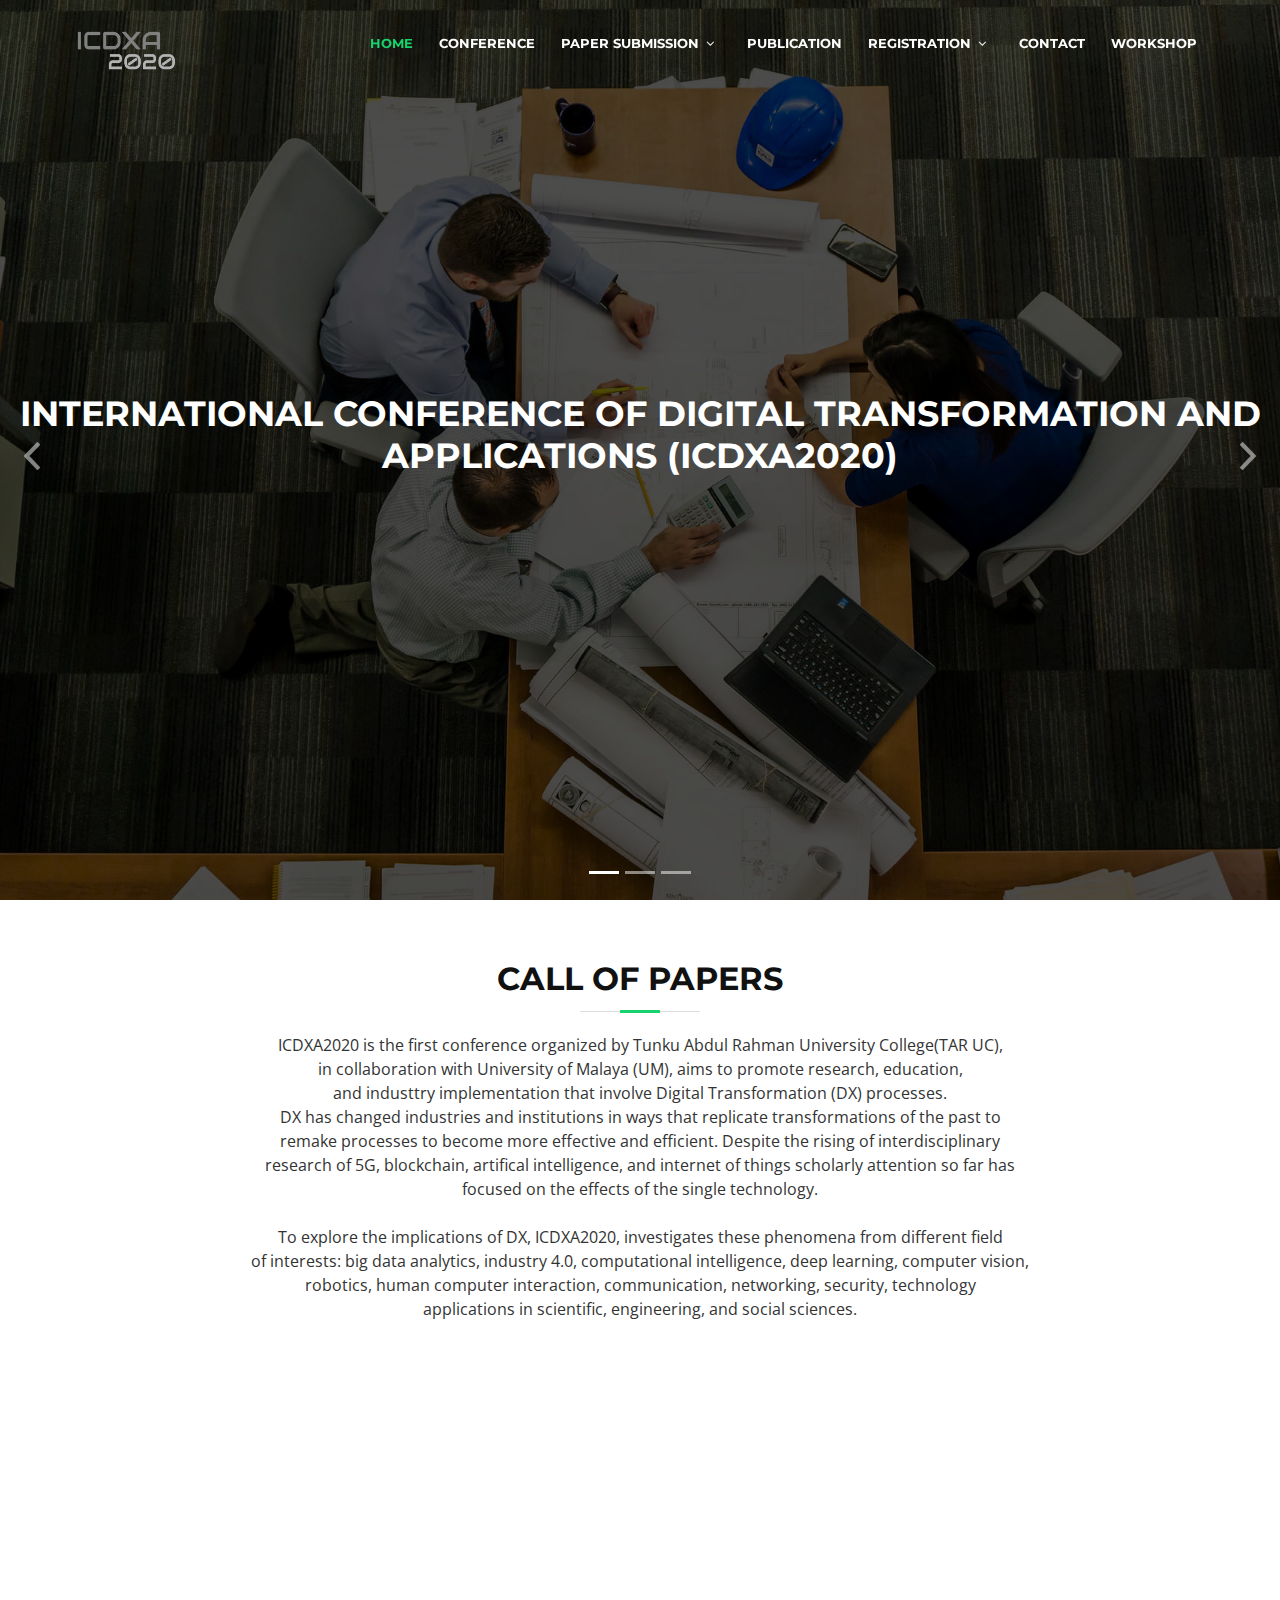
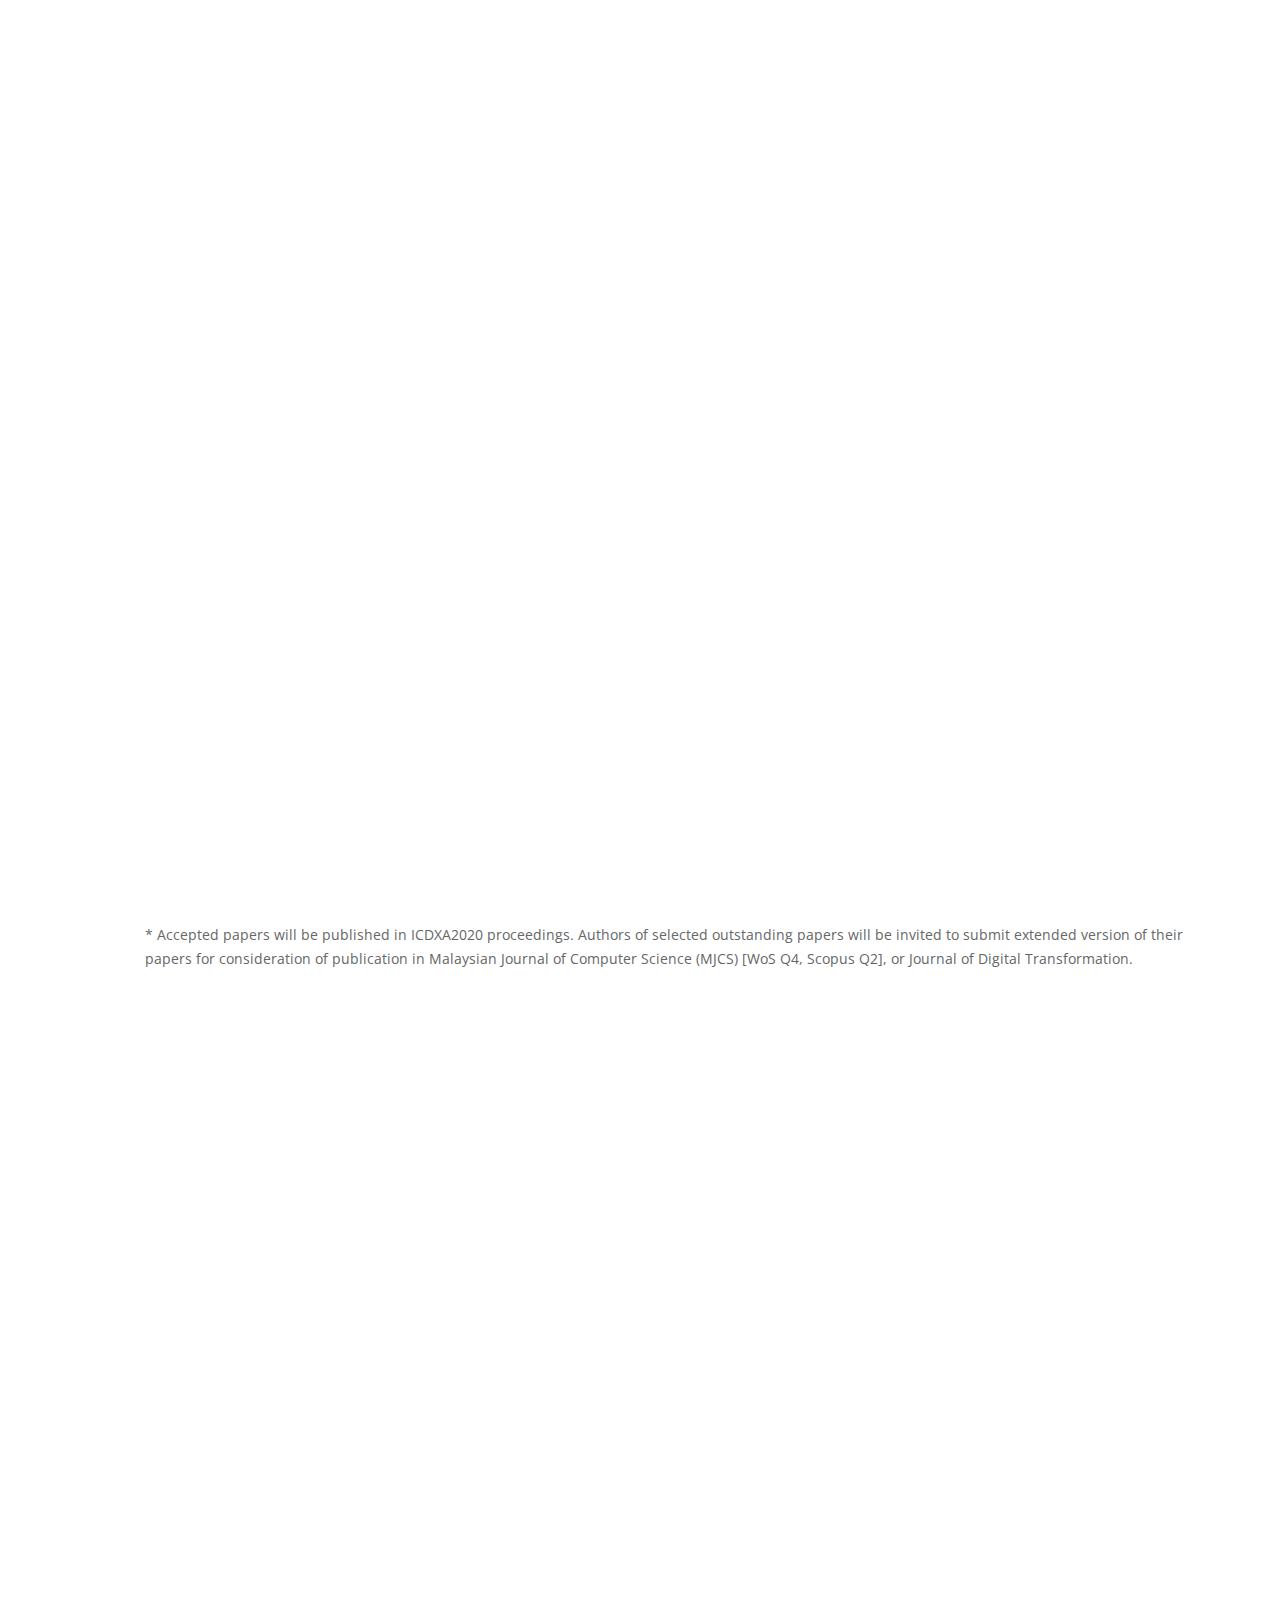
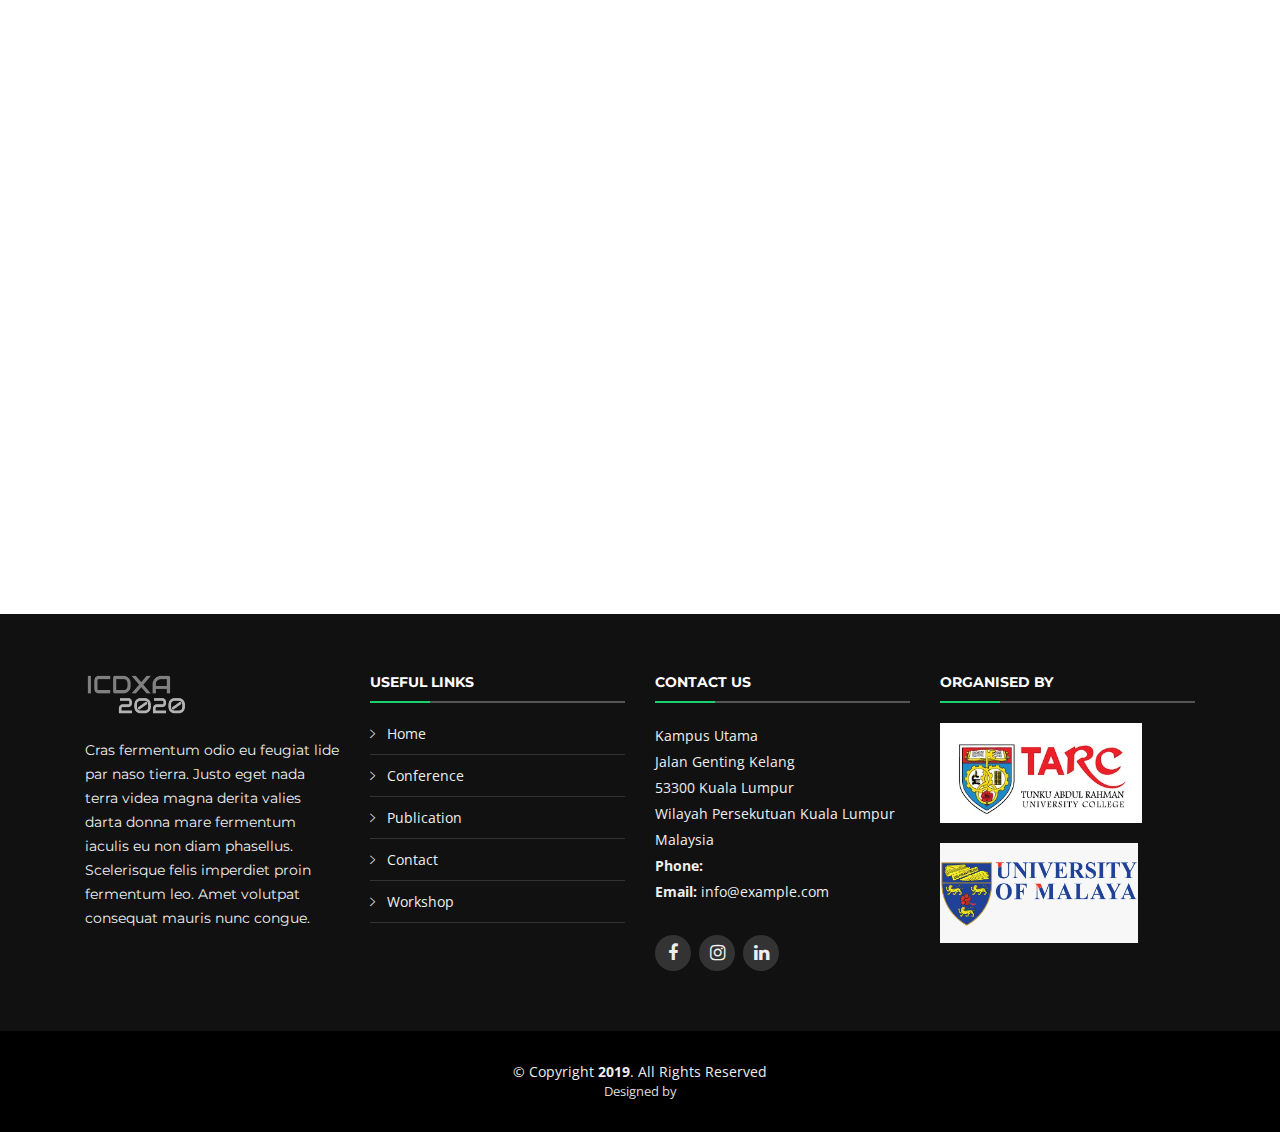
<file: BizPage/index.html>
<!DOCTYPE html>
<html lang="en">
<head>
  <meta charset="utf-8">
  <title>BizPage Bootstrap Template</title>
  <meta content="width=device-width, initial-scale=1.0" name="viewport">
  <meta content="" name="keywords">
  <meta content="" name="description">

  <!-- Favicons -->
  <link href="img/favicon.png" rel="icon">
  <link href="img/apple-touch-icon.png" rel="apple-touch-icon">

  <!-- Google Fonts -->
  <link href="https://fonts.googleapis.com/css?family=Open+Sans:300,300i,400,400i,700,700i|Montserrat:300,400,500,700" rel="stylesheet">

  <!-- Bootstrap CSS File -->
  <link href="lib/bootstrap/css/bootstrap.min.css" rel="stylesheet">

  <!-- Libraries CSS Files -->
  <link href="lib/font-awesome/css/font-awesome.min.css" rel="stylesheet">
  <link href="lib/animate/animate.min.css" rel="stylesheet">
  <link href="lib/ionicons/css/ionicons.min.css" rel="stylesheet">
  <link href="lib/owlcarousel/assets/owl.carousel.min.css" rel="stylesheet">
  <link href="lib/lightbox/css/lightbox.min.css" rel="stylesheet">

  <!-- Main Stylesheet File -->
  <link href="css/style.css" rel="stylesheet">


</head>

<body>

  <!--==========================
    Header
  ============================-->
  <header id="header">
    <div class="container-fluid">

      <div id="logo" class="pull-left">
        
	    <a href="index.html"><img src="img/logo1.png" alt="logo" height="40" width=""></a>
        <!-- Uncomment below if you prefer to use an image logo -->
        <!-- <a href="#intro"><img src="img/logo.png" alt="" title="" /></a>-->
      </div>

      <nav id="nav-menu-container">
        <ul class="nav-menu">
          <li class="menu-active"><a href="index.html">Home</a></li>
		  <li><a href="#">Conference</a></li>
		  <li class="menu-has-children"><a href="">Paper Submission</a>
			<ul>
				<li><a href="">Call For Papers</a></li>
				<li><a href="">Full Paper Guidelines</a></li>
				<li><a href="">Presentation</a></li>
				
			  </ul></li>
          
          <li><a href="#">Publication</a></li>
          <li class="menu-has-children"><a href="">Registration</a>
			<ul>
				<li><a href="">Online Registration</a></li>
				<li><a href="">Registration Fees</a></li>
				<li><a href="">Payment Details</a></li>
				
			  </ul>
			
		  </li>
          <li><a href="">Contact</a></li>
         
          
          <li><a href="">Workshop</a></li>
        </ul>
      </nav><!-- #nav-menu-container -->
    </div>
  </header><!-- #header -->

  <!--==========================
    Intro Section
  ============================-->
  <section id="intro">
    <div class="intro-container">
      <div id="introCarousel" class="carousel  slide carousel-fade" data-ride="carousel">

        <ol class="carousel-indicators"></ol>

        <div class="carousel-inner" role="listbox">

          <div class="carousel-item active">
            <div class="carousel-background"><img src="img/intro-carousel/1.jpg" alt=""></div>
            <div class="carousel-container">
              <div class="carousel-content">
                <h2>INTERNATIONAL CONFERENCE OF DIGITAL  TRANSFORMATION AND APPLICATIONS (ICDXA2020)</h2>
                <!--<p>Kuala Lumpur, Malaysia</p><h4>14-16 January 2020</h4>-->
                
              </div>
            </div>
          </div>

          <div class="carousel-item">
            <div class="carousel-background"><img src="img/intro-carousel/2.jpg" alt=""></div>
            <div class="carousel-container">
              <div class="carousel-content">
                <h2>In Kuala Lumpur, Malaysia</h2>
                <p>INTERNATIONAL CONFERENCE OF DIGITAL  TRANSFORMATION AND APPLICATIONS (ICDXA2020)</p>
                
              </div>
            </div>
          </div>

          <div class="carousel-item">
            <div class="carousel-background"><img src="img/intro-carousel/3.jpg" alt=""></div>
            <div class="carousel-container">
              <div class="carousel-content">
                <h2>On 14-16 January 2020</h2>
                <p>INTERNATIONAL CONFERENCE OF DIGITAL  TRANSFORMATION AND APPLICATIONS (ICDXA2020)</p>
                
              </div>
            </div>
          </div>

        </div>

        <a class="carousel-control-prev" href="#introCarousel" role="button" data-slide="prev">
          <span class="carousel-control-prev-icon ion-chevron-left" aria-hidden="true"></span>
          <span class="sr-only">Previous</span>
        </a>

        <a class="carousel-control-next" href="#introCarousel" role="button" data-slide="next">
          <span class="carousel-control-next-icon ion-chevron-right" aria-hidden="true"></span>
          <span class="sr-only">Next</span>
        </a>

      </div>
    </div>
  </section><!-- #intro -->

  <main id="main">

    <!--==========================
      Featured Services Section
    ============================-->    <!-- #featured-services -->

    <!--==========================
      About Us Section
    ============================-->
    <section id="about">
      <div class="container">

        <header class="section-header">
          <h3>Call of papers</h3>
          <p>ICDXA2020 is the first conference organized by Tunku Abdul Rahman University College(TAR UC),<br> in collaboration with University of Malaya (UM), aims to promote research, education,<br> and industtry implementation that involve Digital Transformation (DX) processes. <br>DX has changed industries and institutions in ways that replicate transformations of the past to<br> remake processes to become more effective and efficient. Despite the rising of interdisciplinary<br> research of 5G, blockchain, artifical intelligence, and internet of things scholarly attention so far has<br> focused on the effects of the single technology.<br> <br> To explore the implications of DX, ICDXA2020, investigates these phenomena from different field<br>  of interests: big data analytics, industry 4.0, computational intelligence, deep learning, computer vision,<br> robotics, human computer interaction, communication, networking, security, technology <br>applications in scientific, engineering, and social sciences.</p>
        </header>

        <div class="row about-cols">

          <div class="col-md-4 wow fadeInUp">
            <div class="about-col">
              <div class="img">
                <img src="img/about-mission.jpg" alt="" class="img-fluid">
                <div class="icon"><i class="ion-ios-speedometer-outline"></i></div>
              </div>
              <h2 class="title"><a href="#">Our Mission</a></h2>
              <p>
                Lorem ipsum dolor sit amet, consectetur elit, sed do eiusmod tempor ut labore et dolore magna aliqua. Ut enim ad minim veniam, quis nostrud exercitation ullamco laboris nisi ut aliquip ex ea commodo consequat.
              </p>
            </div>
          </div>

          <div class="col-md-4 wow fadeInUp" data-wow-delay="0.1s">
            <div class="about-col">
              <div class="img">
                <img src="img/about-plan.jpg" alt="" class="img-fluid">
                <div class="icon"><i class="ion-ios-list-outline"></i></div>
              </div>
              <h2 class="title"><a href="#">Our Plan</a></h2>
              <p>
                Sed ut perspiciatis unde omnis iste natus error sit voluptatem  doloremque laudantium, totam rem aperiam, eaque ipsa quae ab illo inventore veritatis et quasi architecto beatae vitae dicta sunt explicabo.
              </p>
            </div>
          </div>

          <div class="col-md-4 wow fadeInUp" data-wow-delay="0.2s">
            <div class="about-col">
              <div class="img">
                <img src="img/about-vision.jpg" alt="" class="img-fluid">
                <div class="icon"><i class="ion-ios-eye-outline"></i></div>
              </div>
              <h2 class="title"><a href="#">Our Vision</a></h2>
              <p>
                Nemo enim ipsam voluptatem quia voluptas sit aut odit aut fugit, sed quia magni dolores eos qui ratione voluptatem sequi nesciunt Neque porro quisquam est, qui dolorem ipsum quia dolor sit amet.
              </p>
            </div>
          </div>

        </div>

      </div>
    </section><!-- #about -->

    <!--==========================
      Services Section
    ============================-->
    <section id="services">
      <div class="container">

        <header class="section-header wow fadeInUp">
          <h3>Tracks</h3>
          <p>The technical programmes include the following tracks, but are not limited to :</p>
        </header>

        <div class="row">

          <div class="col-lg-4 col-md-6 box wow bounceInUp" data-wow-duration="1.4s">
            <div class="icon"><i class="ion-ios-analytics-outline"></i></div>
            <h4 class="title"><a href="">Data Science and Analytics </a></h4>
            <p class="description">Big data, text and sentiment analytics, data mining, predictive analytics, data engineering, business, intelligence, bio-informatic analytics, mathematics/statistics for data science, etc.</p>
          </div>
          <div class="col-lg-4 col-md-6 box wow bounceInUp" data-wow-duration="1.4s">
            <div class="icon"><i class="ion-ios-bookmarks-outline"></i></div>
            <h4 class="title"><a href="">Computational Intelligence</a></h4>
            <p class="description">Artificial intelligence, pattern recognition, deep learning, machine learning, digital image processing, evolutionary algorithms, robotics, hybrid human-AI, fuzzy logic systems, swarm intelligence, genetic algorithms, etc.</p>
          </div>
          <div class="col-lg-4 col-md-6 box wow bounceInUp" data-wow-duration="1.4s">
            <div class="icon"><i class="ion-ios-paper-outline"></i></div>
            <h4 class="title"><a href="">Infrastructure and Security</a></h4>
            <p class="description">Cluster, cloud, grid, and fog computing, scalable architecture, 5G infrastructure, networking, cyber security, secure architecture, biometric technology, digital forensics, cryptography, crime detection and prevention, etc.</p>
          </div>
          <div class="col-lg-4 col-md-6 box wow bounceInUp" data-wow-delay="0.1s" data-wow-duration="1.4s">
            <div class="icon"><i class="ion-ios-speedometer-outline"></i></div>
            <h4 class="title"><a href="">Internet of Things</a></h4>
            <p class="description">Advanced technologies for IoT localization, autonomous systems, embedded systems, low-power chip/system design, dependable communication protocol, crowd sourcing, control and navigation systems, etc.</p>
          </div>
          <div class="col-lg-4 col-md-6 box wow bounceInUp" data-wow-delay="0.1s" data-wow-duration="1.4s">
            <div class="icon"><i class="ion-ios-barcode-outline"></i></div>
            <h4 class="title"><a href="">Digital Innovations and Applications</a></h4>
            <p class="description">Science, engineering, enterprise innovation and application, quantum computing, blockchain, smart cities, mobile computing and application, electronic learning, augmented reality, virtual reality, etc.</p>
          </div>
          <div class="col-lg-4 col-md-6 box wow bounceInUp" data-wow-delay="0.1s" data-wow-duration="1.4s">
            <div class="icon"><i class="ion-ios-people-outline"></i></div>
            <h4 class="title"><a href="">Paper Submission</a></h4>
            <p class="description">Prospective authors are invited to submit full papers with 4 to 6 pages in length.</p>

          </div>

        </div>
        <p class="description">* Accepted papers will be published in ICDXA2020 proceedings. Authors of selected outstanding papers will be invited to submit extended version of their papers for consideration of publication in Malaysian Journal of Computer Science (MJCS) [WoS Q4, Scopus Q2], or Journal of Digital Transformation.</p>
      </div>
    </section><!-- #services -->

    <!--==========================
      Call To Action Section
    ============================-->
    <section id="call-to-action" class="wow fadeInUp">
      <div class="container text-center" >
        <h3>Importance Dates</h3>
        <p> Submission of Full Paper: &nbsp; &nbsp; &nbsp; &nbsp; &nbsp; &nbsp; &nbsp; &nbsp; &nbsp; &nbsp; &nbsp; &nbsp; &nbsp; &nbsp; &nbsp; &nbsp; &nbsp; &nbsp; &nbsp; <strong>31 July 2019</strong></p>
        <p> Notification of Paper Acceptance :&nbsp;&nbsp;&nbsp;&nbsp;&nbsp;&nbsp;&nbsp;&nbsp;&nbsp;&nbsp;&nbsp;&nbsp;&nbsp;&nbsp;&nbsp;&nbsp;<strong>15 October 2019</strong></p>
		  <p> Submission of Camera-Ready Papers :&nbsp;&nbsp;&nbsp;&nbsp<strong>15 November 2019</strong></p>
		  <p> Registration Deadline(early-bird) :&nbsp;&nbsp;&nbsp;&nbsp;&nbsp;&nbsp;&nbsp;&nbsp;&nbsp;&nbsp;&nbsp;&nbsp;<strong>15 November 2019</strong></p>
		  <p>Conference Date :&nbsp;&nbsp;&nbsp;&nbsp;&nbsp;&nbsp;&nbsp;&nbsp;&nbsp;&nbsp;&nbsp;&nbsp;&nbsp;&nbsp;&nbsp;&nbsp;&nbsp;&nbsp;&nbsp;&nbsp;&nbsp;&nbsp;&nbsp;&nbsp;&nbsp;&nbsp;&nbsp;&nbsp;&nbsp;&nbsp;&nbsp;&nbsp;&nbsp;&nbsp;&nbsp;&nbsp;&nbsp;&nbsp;&nbsp;&nbsp;<strong>14-16 January 2020</strong></p>
        
      </div>
    </section><!-- #call-to-action -->

    <section id="services">
      <div class="container" style="text-align: center">
		
        <header class="section-header wow fadeInUp">
          <h3>Organizing Committees</h3>
          
        </header>
		<br>
        <div class="row">

          <div class="col-lg-4 col-md-6 box wow bounceInUp" data-wow-duration="1.4s">
            <div class="icon"><i class="ion-ios-people-outline"></i></div>
            <h4 class="title"><a href="">General Co-Chairs:  </a></h4>
            <p class="description">Professor Dr Lim Tong Ming<br>Professor Dr Lee Sai Peck<br>Assoc Prof Dr Lee Wah Pheng</p>
          </div>
          <div class="col-lg-4 col-md-6 box wow bounceInUp" data-wow-duration="1.4s">
            <div class="icon"><i class="ion-ios-people-outline"></i></div>
            <h4 class="title"><a href="">Secretary Chair: </a></h4>
            <p class="description">Dr Tan Yan Bin</p>
          </div>
          <div class="col-lg-4 col-md-6 box wow bounceInUp" data-wow-duration="1.4s">
            <div class="icon"><i class="ion-ios-people-outline"></i></div>
            <h4 class="title"><a href="">Finance Chair:</a></h4>
            <p class="description">Dr Chin Wan Yoke</p>
          </div>
          <div class="col-lg-4 col-md-6 box wow bounceInUp" data-wow-delay="0.1s" data-wow-duration="1.4s">
            <div class="icon"><i class="ion-ios-people-outline"></i></div>
            <h4 class="title"><a href="">Techincal Programme Committees</a></h4>
            <p class="description">Dr Su Moon Ting (Co-Chair)<br>Dr Tew Yiqi (Co-Chair)<br>Dr Yu Yong Poh<br>Dr Chaw Jun Kit<br>Dr Wong Thein Lai<br>Dr Poh Tze Ven<br>Dr Lim Yee Mei<br>Dr Ng Choon Jin<br>Dr Lim Khai Yin<br>Dr Nor Shahidayah<br>Dr Aw Kien Sin<br>Dr Glaret Shirley<br>Assoc Prof Dr Yip Mum Wai<br>Dr Lee Yoon Ket</p>
          </div>
          <div class="col-lg-4 col-md-6 box wow bounceInUp" data-wow-delay="0.1s" data-wow-duration="1.4s">
            <div class="icon"><i class="ion-ios-people-outline"></i></div>
            <h4 class="title"><a href="">Workshop Chair : </a></h4>
            <p class="description">Dr Goh Ching Pang

</p>
          </div>
          <div class="col-lg-4 col-md-6 box wow bounceInUp" data-wow-delay="0.1s" data-wow-duration="1.4s">
            <div class="icon"><i class="ion-ios-people-outline"></i></div>
            <h4 class="title"><a href="">Publicity Co-Chairs : </a></h4>
            <p class="description">Dr Kee Boon Hui<br>Dr Tey Siew Kian</p>

          </div>

        </div>
        
      </div>
    </section>
    

    

    <!--==========================
      Clients Section
    ============================-->    <!-- #clients -->

    <!--==========================
      Clients Section
    ============================-->    <!-- #testimonials -->

    

    

  </main>

  <!--==========================
    Footer
  ============================-->
  <footer id="footer">
    <div class="footer-top">
      <div class="container">
        <div class="row">

          <div class="col-lg-3 col-md-6 footer-info">
            
			  <a href="index.html"><img src="img/logo1.png" alt="logo" height="40" width=""></a>
            <p><br>Cras fermentum odio eu feugiat lide par naso tierra. Justo eget nada terra videa magna derita valies darta donna mare fermentum iaculis eu non diam phasellus. Scelerisque felis imperdiet proin fermentum leo. Amet volutpat consequat mauris nunc congue.</p>
          </div>

          <div class="col-lg-3 col-md-6 footer-links">
            <h4>Useful Links</h4>
            <ul>
              <li><i class="ion-ios-arrow-right"></i> <a href="#">Home</a></li>
              <li><i class="ion-ios-arrow-right"></i> <a href="#">Conference</a></li>
              <li><i class="ion-ios-arrow-right"></i> <a href="#">Publication</a></li>
              <li><i class="ion-ios-arrow-right"></i> <a href="#">Contact</a></li>
              <li><i class="ion-ios-arrow-right"></i> <a href="#">Workshop</a></li>
            </ul>
          </div>

          <div class="col-lg-3 col-md-6 footer-contact">
            <h4>Contact Us</h4>
            <p>
              Kampus Utama<br>
			  Jalan Genting Kelang <br> 
			  53300 Kuala Lumpur<br>	
              Wilayah Persekutuan Kuala Lumpur<br>
              Malaysia<br>
              <strong>Phone:</strong> <br>
              <strong>Email:</strong> info@example.com<br>
            </p>

            <div class="social-links">
              
              <a href="https://www.facebook.com/TAR-UC-FOCS-Symposium-755952011271751/" class="facebook"><i class="fa fa-facebook"></i></a>
              <a href="https://www.instagram.com/symposium2020/" class="instagram"><i class="fa fa-instagram"></i></a>
              
              <a href="https://www.linkedin.com/authwall?trk=gf&trkInfo=AQHnHK62f-vWQQAAAWuDxPbgEWpXFGg6hL45VwNnecSimaKV2z1ORlmLXkzVHLMEN_IVHTm0gv0JIBo8By6idjoJxlOYwfog7wNuOxUWaokAOMy-nVvLn-_BcPAvJmMTLW1-kZs=&originalReferer=&sessionRedirect=https%3A%2F%2Fwww.linkedin.com%2Fin%2Fsymposium-taruc-783ba1187%2F" class="linkedin"><i class="fa fa-linkedin"></i></a>
            </div>

          </div>

          <div class="col-lg-3 col-md-6 footer-newsletter">
            <h4>Organised by</h4>
            <img src="img/TAR UC.jpg" alt="logo" height="100" width="" style="margin-bottom: 20px">
			  <img src="img/university of malaya.jpg" alt="logo" height="100" width="">
            
          </div>

        </div>
      </div>
    </div>

    <div class="container">
      <div class="copyright">
        &copy; Copyright <strong>2019</strong>. All Rights Reserved
      </div>
      <div class="credits">
        <!--
          All the links in the footer should remain intact.
          You can delete the links only if you purchased the pro version.
          Licensing information: https://bootstrapmade.com/license/
          Purchase the pro version with working PHP/AJAX contact form: https://bootstrapmade.com/buy/?theme=BizPage
        -->
        Designed by <a href="https://bootstrapmade.com/"></a>
      </div>
    </div>
  </footer><!-- #footer -->

  <a href="#" class="back-to-top"><i class="fa fa-chevron-up"></i></a>
  <!-- Uncomment below i you want to use a preloader -->
  <!-- <div id="preloader"></div> -->

  <!-- JavaScript Libraries -->
  <script src="lib/jquery/jquery.min.js"></script>
  <script src="lib/jquery/jquery-migrate.min.js"></script>
  <script src="lib/bootstrap/js/bootstrap.bundle.min.js"></script>
  <script src="lib/easing/easing.min.js"></script>
  <script src="lib/superfish/hoverIntent.js"></script>
  <script src="lib/superfish/superfish.min.js"></script>
  <script src="lib/wow/wow.min.js"></script>
  <script src="lib/waypoints/waypoints.min.js"></script>
  <script src="lib/counterup/counterup.min.js"></script>
  <script src="lib/owlcarousel/owl.carousel.min.js"></script>
  <script src="lib/isotope/isotope.pkgd.min.js"></script>
  <script src="lib/lightbox/js/lightbox.min.js"></script>
  <script src="lib/touchSwipe/jquery.touchSwipe.min.js"></script>
  <!-- Contact Form JavaScript File -->
  <script src="contactform/contactform.js"></script>

  <!-- Template Main Javascript File -->
  <script src="js/main.js"></script>

</body>
</html>
</file>
<file: BizPage/css/style.css>
/*
  Theme Name: BizPage
  Theme URL: https://bootstrapmade.com/bizpage-bootstrap-business-template/
  Author: BootstrapMade.com
  License: https://bootstrapmade.com/license/
*/

/*--------------------------------------------------------------
# General
--------------------------------------------------------------*/

body {
  background: #fff;
  color: #666666;
  font-family: "Open Sans", sans-serif;
}

a {
  color: #18d26e;
  transition: 0.5s;
}

a:hover,
a:active,
a:focus {
  color: #18d36e;
  outline: none;
  text-decoration: none;
}

p {
  padding: 0;
  margin: 0 0 30px 0;
}

h1,
h2,
h3,
h4,
h5,
h6 {
  font-family: "Montserrat", sans-serif;
  font-weight: 400;
  margin: 0 0 20px 0;
  padding: 0;
}

/* Back to top button */

.back-to-top {
  position: fixed;
  display: none;
  background: #18d26e;
  color: #fff;
  width: 44px;
  height: 44px;
  text-align: center;
  line-height: 1;
  font-size: 16px;
  border-radius: 50%;
  right: 15px;
  bottom: 15px;
  transition: background 0.5s;
  z-index: 11;
}

.back-to-top i {
  padding-top: 12px;
  color: #fff;
}

/* Prelaoder */

#preloader {
  position: fixed;
  top: 0;
  left: 0;
  right: 0;
  bottom: 0;
  z-index: 9999;
  overflow: hidden;
  background: #fff;
}

#preloader:before {
  content: "";
  position: fixed;
  top: calc(50% - 30px);
  left: calc(50% - 30px);
  border: 6px solid #f2f2f2;
  border-top: 6px solid #18d26e;
  border-radius: 50%;
  width: 60px;
  height: 60px;
  -webkit-animation: animate-preloader 1s linear infinite;
  animation: animate-preloader 1s linear infinite;
}

@-webkit-keyframes animate-preloader {
  0% {
    -webkit-transform: rotate(0deg);
    transform: rotate(0deg);
  }

  100% {
    -webkit-transform: rotate(360deg);
    transform: rotate(360deg);
  }
}

@keyframes animate-preloader {
  0% {
    -webkit-transform: rotate(0deg);
    transform: rotate(0deg);
  }

  100% {
    -webkit-transform: rotate(360deg);
    transform: rotate(360deg);
  }
}

/*--------------------------------------------------------------
# Header
--------------------------------------------------------------*/

#header {
  padding: 30px 0;
  height: 92px;
  position: fixed;
  left: 0;
  top: 0;
  right: 0;
  transition: all 0.5s;
  z-index: 997;
}

#header.header-scrolled {
  background: rgba(0, 0, 0, 0.9);
  padding: 20px 0;
  height: 72px;
  transition: all 0.5s;
}

#header #logo {
  float: left;
}

#header #logo h1 {
  font-size: 34px;
  margin: 0;
  padding: 0;
  line-height: 1;
  font-family: "Montserrat", sans-serif;
  font-weight: 700;
  letter-spacing: 3px;
}

#header #logo h1 a,
#header #logo h1 a:hover {
  color: #fff;
  padding-left: 10px;
  border-left: 4px solid #18d26e;
}

#header #logo img {
		
  padding: 0;
  margin: 0;
}

/*--------------------------------------------------------------
# Intro Section
--------------------------------------------------------------*/

#intro {
  display: table;
  width: 100%;
  height: 100vh;
  background: #000;
}

#intro .carousel-item {
  width: 100%;
  height: 100vh;
  background-size: cover;
  background-position: center;
  background-repeat: no-repeat;
}

#intro .carousel-item::before {
  content: '';
  background-color: rgba(0, 0, 0, 0.7);
  position: absolute;
  height: 100%;
  width: 100%;
  top: 0;
  right: 0;
  left: 0;
  bottom: 0;
}

#intro .carousel-container {
  display: -webkit-box;
  display: -webkit-flex;
  display: -ms-flexbox;
  display: flex;
  -webkit-box-pack: center;
  -webkit-justify-content: center;
  -ms-flex-pack: center;
  justify-content: center;
  -webkit-box-align: center;
  -webkit-align-items: center;
  -ms-flex-align: center;
  align-items: center;
  position: absolute;
  bottom: 0;
  top: 0;
  left: 0;
  right: 0;
}

#intro .carousel-background img {
  max-width: 100%;
}

#intro .carousel-content {
  text-align: center;
}

#intro h2 {
  color: #fff;
  margin-bottom: 30px;
  font-size: 35px;
  font-weight: 700;
}

#intro h3 {
  color: #fff;
  margin-bottom: 30px;
  font-size: 48px;
  font-weight: 700;
}

#intro p {
	font-size: 20px;
  width: 80%;
  margin: 0 auto 30px auto;
  color: #fff;
}

#intro h4{
	font-size: 30px;
  width: 80%;
  margin: 0 auto 30px auto;
  color: #fff;
}

#intro .carousel-fade {
  overflow: hidden;
}

#intro .carousel-fade .carousel-inner .carousel-item {
  transition-property: opacity;
}

#intro .carousel-fade .carousel-inner .carousel-item,
#intro .carousel-fade .carousel-inner .active.carousel-item-left,
#intro .carousel-fade .carousel-inner .active.carousel-item-right {
  opacity: 0;
}

#intro .carousel-fade .carousel-inner .active,
#intro .carousel-fade .carousel-inner .carousel-item-next.carousel-item-left,
#intro .carousel-fade .carousel-inner .carousel-item-prev.carousel-item-right {
  opacity: 1;
  transition: 0.5s;
}

#intro .carousel-fade .carousel-inner .carousel-item-next,
#intro .carousel-fade .carousel-inner .carousel-item-prev,
#intro .carousel-fade .carousel-inner .active.carousel-item-left,
#intro .carousel-fade .carousel-inner .active.carousel-item-right {
  left: 0;
  -webkit-transform: translate3d(0, 0, 0);
  transform: translate3d(0, 0, 0);
}

#intro .carousel-control-prev,
#intro .carousel-control-next {
  width: 10%;
}

#intro .carousel-control-next-icon,
#intro .carousel-control-prev-icon {
  background: none;
  font-size: 32px;
  line-height: 1;
}

#intro .carousel-indicators li {
  cursor: pointer;
}

#intro .btn-get-started {
  font-family: "Montserrat", sans-serif;
  font-weight: 500;
  font-size: 16px;
  letter-spacing: 1px;
  display: inline-block;
  padding: 8px 32px;
  border-radius: 50px;
  transition: 0.5s;
  margin: 10px;
  color: #fff;
  background: #18d26e;
}

#intro .btn-get-started:hover {
  background: #fff;
  color: #18d26e;
}

/*--------------------------------------------------------------
# Navigation Menu
--------------------------------------------------------------*/

/* Nav Menu Essentials */

.nav-menu,
.nav-menu * {
  margin: 0;
  padding: 0;
  list-style: none;
}

.nav-menu ul {
  position: absolute;
  display: none;
  top: 100%;
  left: 0;
  z-index: 99;
}

.nav-menu li {
  position: relative;
  white-space: nowrap;
}

.nav-menu > li {
  float: left;
}

.nav-menu li:hover > ul,
.nav-menu li.sfHover > ul {
  display: block;
}

.nav-menu ul ul {
  top: 0;
  left: 100%;
}

.nav-menu ul li {
  min-width: 180px;
}

/* Nav Menu Arrows */

.sf-arrows .sf-with-ul {
  padding-right: 30px;
}

.sf-arrows .sf-with-ul:after {
  content: "\f107";
  position: absolute;
  right: 15px;
  font-family: FontAwesome;
  font-style: normal;
  font-weight: normal;
}

.sf-arrows ul .sf-with-ul:after {
  content: "\f105";
}

/* Nav Meu Container */

#nav-menu-container {
  float: right;
  margin: 0;
}

/* Nav Meu Styling */

.nav-menu a {
  padding: 0 8px 10px 8px;
  text-decoration: none;
  display: inline-block;
  color: #fff;
  font-family: "Montserrat", sans-serif;
  font-weight: 700;
  font-size: 13px;
  text-transform: uppercase;
  outline: none;
}

.nav-menu li:hover > a,
.nav-menu > .menu-active > a {
  color: #18d26e;
}

.nav-menu > li {
  margin-left: 10px;
}

.nav-menu ul {
  margin: 4px 0 0 0;
  padding: 10px;
  box-shadow: 0px 0px 30px rgba(127, 137, 161, 0.25);
  background: #fff;
}

.nav-menu ul li {
  transition: 0.3s;
}

.nav-menu ul li a {
  padding: 10px;
  color: #333;
  transition: 0.3s;
  display: block;
  font-size: 13px;
  text-transform: none;
}

.nav-menu ul li:hover > a {
  color: #18d26e;
}

.nav-menu ul ul {
  margin: 0;
}

/* Mobile Nav Toggle */

#mobile-nav-toggle {
  position: fixed;
  right: 0;
  top: 0;
  z-index: 999;
  margin: 20px 20px 0 0;
  border: 0;
  background: none;
  font-size: 24px;
  display: none;
  transition: all 0.4s;
  outline: none;
  cursor: pointer;
}

#mobile-nav-toggle i {
  color: #fff;
}

/* Mobile Nav Styling */

#mobile-nav {
  position: fixed;
  top: 0;
  padding-top: 18px;
  bottom: 0;
  z-index: 998;
  background: rgba(0, 0, 0, 0.8);
  left: -260px;
  width: 260px;
  overflow-y: auto;
  transition: 0.4s;
}

#mobile-nav ul {
  padding: 0;
  margin: 0;
  list-style: none;
}

#mobile-nav ul li {
  position: relative;
}

#mobile-nav ul li a {
  color: #fff;
  font-size: 13px;
  text-transform: uppercase;
  overflow: hidden;
  padding: 10px 22px 10px 15px;
  position: relative;
  text-decoration: none;
  width: 100%;
  display: block;
  outline: none;
  font-weight: 700;
  font-family: "Montserrat", sans-serif;
}

#mobile-nav ul li a:hover {
  color: #18d26e;
}

#mobile-nav ul li li {
  padding-left: 30px;
}

#mobile-nav ul li.menu-active a {
  color: #18d26e;
}

#mobile-nav ul .menu-has-children i {
  position: absolute;
  right: 0;
  z-index: 99;
  padding: 15px;
  cursor: pointer;
  color: #fff;
}

#mobile-nav ul .menu-has-children i.fa-chevron-up {
  color: #18d26e;
}

#mobile-nav ul .menu-has-children li a {
  text-transform: none;
}

#mobile-nav ul .menu-item-active {
  color: #18d26e;
}

#mobile-body-overly {
  width: 100%;
  height: 100%;
  z-index: 997;
  top: 0;
  left: 0;
  position: fixed;
  background: rgba(0, 0, 0, 0.7);
  display: none;
}

/* Mobile Nav body classes */

body.mobile-nav-active {
  overflow: hidden;
}

body.mobile-nav-active #mobile-nav {
  left: 0;
}

body.mobile-nav-active #mobile-nav-toggle {
  color: #fff;
}

/*--------------------------------------------------------------
# Sections
--------------------------------------------------------------*/

/* Sections Header
--------------------------------*/

.section-header h3 {
  font-size: 32px;
  color: #111;
  text-transform: uppercase;
  text-align: center;
  font-weight: 700;
  position: relative;
  padding-bottom: 15px;
}

.section-header h3::before {
  content: '';
  position: absolute;
  display: block;
  width: 120px;
  height: 1px;
  background: #ddd;
  bottom: 1px;
  left: calc(50% - 60px);
}

.section-header h3::after {
  content: '';
  position: absolute;
  display: block;
  width: 40px;
  height: 3px;
  background: #18d26e;
  bottom: 0;
  left: calc(50% - 20px);
}

.section-header p {
  text-align: center;
  padding-bottom: 30px;
  color: #333;
}

/* Section with background
--------------------------------*/

.section-bg {
  background: #f7f7f7;
}

/* Featured Services Section
--------------------------------*/

#featured-services {
  background: #000;
}

#featured-services .box {
  padding: 30px 20px;
}

#featured-services .box-bg {
  background-image: linear-gradient(0deg, #000000 0%, #242323 50%, #000000 100%);
}

#featured-services i {
  color: #18d26e;
  font-size: 48px;
  display: inline-block;
  line-height: 1;
}

#featured-services h4 {
  font-weight: 400;
  margin: 15px 0;
  font-size: 18px;
}

#featured-services h4 a {
  color: #fff;
}

#featured-services h4 a:hover {
  color: #18d26e;
}

#featured-services p {
  font-size: 14px;
  line-height: 24px;
  color: #fff;
  margin-bottom: 0;
}

/* About Us Section
--------------------------------*/

#about {
  background: url("../img/about-bg.jpg") center top no-repeat fixed;
  background-size: cover;
  padding: 60px 0 40px 0;
  position: relative;
}

#about::before {
  content: '';
  position: absolute;
  left: 0;
  right: 0;
  top: 0;
  bottom: 0;
  background: rgba(255, 255, 255, 0.92);
  z-index: 9;
}

#about .container {
  position: relative;
  z-index: 10;
}

#about .about-col {
  background: #fff;
  border-radius: 0 0 4px 4px;
  box-shadow: 0px 2px 12px rgba(0, 0, 0, 0.08);
  margin-bottom: 20px;
}

#about .about-col .img {
  position: relative;
}

#about .about-col .img img {
  border-radius: 4px 4px 0 0;
}

#about .about-col .icon {
  width: 64px;
  height: 64px;
  padding-top: 8px;
  text-align: center;
  position: absolute;
  background-color: #18d26e;
  border-radius: 50%;
  text-align: center;
  border: 4px solid #fff;
  left: calc( 50% - 32px);
  bottom: -30px;
  transition: 0.3s;
}

#about .about-col i {
  font-size: 36px;
  line-height: 1;
  color: #fff;
  transition: 0.3s;
}

#about .about-col:hover .icon {
  background-color: #fff;
}

#about .about-col:hover i {
  color: #18d26e;
}

#about .about-col h2 {
  color: #000;
  text-align: center;
  font-weight: 700;
  font-size: 20px;
  padding: 0;
  margin: 40px 0 12px 0;
}

#about .about-col h2 a {
  color: #000;
}

#about .about-col h2 a:hover {
  color: #18d26e;
}

#about .about-col p {
  font-size: 14px;
  line-height: 24px;
  color: #333;
  margin-bottom: 0;
  padding: 0 20px 20px 20px;
}

/* Services Section
--------------------------------*/

#services {
  background: #fff;
  background-size: cover;
  padding: 60px 0 40px 0;
}

#services .box {
  margin-bottom: 30px;
}

#services .icon {
  float: left;
}

#services .icon i {
  color: #18d26e;
  font-size: 36px;
  line-height: 1;
  transition: 0.5s;
}

#services .title {
  margin-left: 60px;
  font-weight: 700;
  margin-bottom: 15px;
  font-size: 18px;
}

#services .title a {
  color: #111;
}

#services .box:hover .title a {
  color: #18d26e;
}

#services .description {
  font-size: 14px;
  margin-left: 60px;
  line-height: 24px;
  margin-bottom: 0;
}

/* Call To Action Section
--------------------------------*/

#call-to-action {
  background: linear-gradient(rgba(0, 142, 99, 0.1), rgba(0, 0, 0, 0.1)), url(../img/call-to-action-bg.jpg) fixed center center;
  background-size: cover;
  padding: 60px 0;
}

#call-to-action h3 {
  color: #fff;
  font-size: 28px;
  font-weight: 700;
}

#call-to-action p {
  color: #fff;
}

#call-to-action .cta-btn {
  font-family: "Montserrat", sans-serif;
  text-transform: uppercase;
  font-weight: 500;
  font-size: 16px;
  letter-spacing: 1px;
  display: inline-block;
  padding: 8px 28px;
  border-radius: 25px;
  transition: 0.5s;
  margin-top: 10px;
  border: 2px solid #fff;
  color: #fff;
}

#call-to-action .cta-btn:hover {
  background: #18d26e;
  border: 2px solid #18d26e;
}

/* Call To Action Section
--------------------------------*/

#skills {
  padding: 60px 0;
}

#skills .progress {
  height: 35px;
  margin-bottom: 10px;
}

#skills .progress .skill {
  font-family: "Open Sans", sans-serif;
  line-height: 35px;
  padding: 0;
  margin: 0 0 0 20px;
  text-transform: uppercase;
}

#skills .progress .skill .val {
  float: right;
  font-style: normal;
  margin: 0 20px 0 0;
}

#skills .progress-bar {
  width: 1px;
  text-align: left;
  transition: .9s;
}

/* Facts Section
--------------------------------*/

#facts {
  background: url("../img/facts-bg.jpg") center top no-repeat fixed;
  background-size: cover;
  padding: 60px 0 0 0;
  position: relative;
}

#facts::before {
  content: '';
  position: absolute;
  left: 0;
  right: 0;
  top: 0;
  bottom: 0;
  background: rgba(255, 255, 255, 0.88);
  z-index: 9;
}

#facts .container {
  position: relative;
  z-index: 10;
}

#facts .counters span {
  font-family: "Montserrat", sans-serif;
  font-weight: bold;
  font-size: 48px;
  display: block;
  color: #18d26e;
}

#facts .counters p {
  padding: 0;
  margin: 0 0 20px 0;
  font-family: "Montserrat", sans-serif;
  font-size: 14px;
  color: #111;
}

#facts .facts-img {
  text-align: center;
  padding-top: 30px;
}

/* Portfolio Section
--------------------------------*/

#portfolio {
  padding: 60px 0;
}

#portfolio #portfolio-flters {
  padding: 0;
  margin: 5px 0 35px 0;
  list-style: none;
  text-align: center;
}

#portfolio #portfolio-flters li {
  cursor: pointer;
  margin: 15px 15px 15px 0;
  display: inline-block;
  padding: 10px 20px;
  font-size: 12px;
  line-height: 20px;
  color: #666666;
  border-radius: 4px;
  text-transform: uppercase;
  background: #fff;
  margin-bottom: 5px;
  transition: all 0.3s ease-in-out;
}

#portfolio #portfolio-flters li:hover,
#portfolio #portfolio-flters li.filter-active {
  background: #18d26e;
  color: #fff;
}

#portfolio #portfolio-flters li:last-child {
  margin-right: 0;
}

#portfolio .portfolio-wrap {
  box-shadow: 0px 2px 12px rgba(0, 0, 0, 0.08);
  transition: 0.3s;
}

#portfolio .portfolio-wrap:hover {
  box-shadow: 0px 4px 14px rgba(0, 0, 0, 0.16);
}

#portfolio .portfolio-item {
  position: relative;
  height: 360px;
  overflow: hidden;
}

#portfolio .portfolio-item figure {
  background: #000;
  overflow: hidden;
  height: 240px;
  position: relative;
  border-radius: 4px 4px 0 0;
  margin: 0;
}

#portfolio .portfolio-item figure:hover img {
  opacity: 0.4;
  transition: 0.3s;
}

#portfolio .portfolio-item figure .link-preview,
#portfolio .portfolio-item figure .link-details {
  position: absolute;
  display: inline-block;
  opacity: 0;
  line-height: 1;
  text-align: center;
  width: 36px;
  height: 36px;
  background: #fff;
  border-radius: 50%;
  transition: 0.2s linear;
}

#portfolio .portfolio-item figure .link-preview i,
#portfolio .portfolio-item figure .link-details i {
  padding-top: 6px;
  font-size: 22px;
  color: #333;
}

#portfolio .portfolio-item figure .link-preview:hover,
#portfolio .portfolio-item figure .link-details:hover {
  background: #18d26e;
}

#portfolio .portfolio-item figure .link-preview:hover i,
#portfolio .portfolio-item figure .link-details:hover i {
  color: #fff;
}

#portfolio .portfolio-item figure .link-preview {
  left: calc(50% - 38px);
  top: calc(50% - 18px);
}

#portfolio .portfolio-item figure .link-details {
  right: calc(50% - 38px);
  top: calc(50% - 18px);
}

#portfolio .portfolio-item figure:hover .link-preview {
  opacity: 1;
  left: calc(50% - 44px);
}

#portfolio .portfolio-item figure:hover .link-details {
  opacity: 1;
  right: calc(50% - 44px);
}

#portfolio .portfolio-item .portfolio-info {
  background: #fff;
  text-align: center;
  padding: 30px;
  height: 90px;
  border-radius: 0 0 3px 3px;
}

#portfolio .portfolio-item .portfolio-info h4 {
  font-size: 18px;
  line-height: 1px;
  font-weight: 700;
  margin-bottom: 18px;
  padding-bottom: 0;
}

#portfolio .portfolio-item .portfolio-info h4 a {
  color: #333;
}

#portfolio .portfolio-item .portfolio-info h4 a:hover {
  color: #18d26e;
}

#portfolio .portfolio-item .portfolio-info p {
  padding: 0;
  margin: 0;
  color: #b8b8b8;
  font-weight: 500;
  font-size: 14px;
  text-transform: uppercase;
}

/* Clients Section
--------------------------------*/

#clients {
  padding: 60px 0;
}

#clients img {
  max-width: 100%;
  opacity: 0.5;
  transition: 0.3s;
  padding: 15px 0;
}

#clients img:hover {
  opacity: 1;
}

#clients .owl-nav,
#clients .owl-dots {
  margin-top: 5px;
  text-align: center;
}

#clients .owl-dot {
  display: inline-block;
  margin: 0 5px;
  width: 12px;
  height: 12px;
  border-radius: 50%;
  background-color: #ddd;
}

#clients .owl-dot.active {
  background-color: #18d26e;
}

/* Testimonials Section
--------------------------------*/

#testimonials {
  padding: 60px 0;
}

#testimonials .section-header {
  margin-bottom: 40px;
}

#testimonials .testimonial-item {
  text-align: center;
}

#testimonials .testimonial-item .testimonial-img {
  width: 120px;
  border-radius: 50%;
  border: 4px solid #fff;
  margin: 0 auto;
}

#testimonials .testimonial-item h3 {
  font-size: 20px;
  font-weight: bold;
  margin: 10px 0 5px 0;
  color: #111;
}

#testimonials .testimonial-item h4 {
  font-size: 14px;
  color: #999;
  margin: 0 0 15px 0;
}

#testimonials .testimonial-item .quote-sign-left {
  margin-top: -15px;
  padding-right: 10px;
  display: inline-block;
  width: 37px;
}

#testimonials .testimonial-item .quote-sign-right {
  margin-bottom: -15px;
  padding-left: 10px;
  display: inline-block;
  max-width: 100%;
  width: 37px;
}

#testimonials .testimonial-item p {
  font-style: italic;
  margin: 0 auto 15px auto;
}

#testimonials .owl-nav,
#testimonials .owl-dots {
  margin-top: 5px;
  text-align: center;
}

#testimonials .owl-dot {
  display: inline-block;
  margin: 0 5px;
  width: 12px;
  height: 12px;
  border-radius: 50%;
  background-color: #ddd;
}

#testimonials .owl-dot.active {
  background-color: #18d26e;
}

/* Team Section
--------------------------------*/

#team {
  background: #fff;
  padding: 60px 0;
}

#team .member {
  text-align: center;
  margin-bottom: 20px;
  background: #000;
  position: relative;
}

#team .member .member-info {
  opacity: 0;
  display: -webkit-box;
  display: -webkit-flex;
  display: -ms-flexbox;
  display: flex;
  -webkit-box-pack: center;
  -webkit-justify-content: center;
  -ms-flex-pack: center;
  justify-content: center;
  -webkit-box-align: center;
  -webkit-align-items: center;
  -ms-flex-align: center;
  align-items: center;
  position: absolute;
  bottom: 0;
  top: 0;
  left: 0;
  right: 0;
  transition: 0.2s;
}

#team .member .member-info-content {
  margin-top: -50px;
  transition: margin 0.2s;
}

#team .member:hover .member-info {
  background: rgba(0, 0, 0, 0.7);
  opacity: 1;
  transition: 0.4s;
}

#team .member:hover .member-info-content {
  margin-top: 0;
  transition: margin 0.4s;
}

#team .member h4 {
  font-weight: 700;
  margin-bottom: 2px;
  font-size: 18px;
  color: #fff;
}

#team .member span {
  font-style: italic;
  display: block;
  font-size: 13px;
  color: #fff;
}

#team .member .social {
  margin-top: 15px;
}

#team .member .social a {
  transition: none;
  color: #fff;
}

#team .member .social a:hover {
  color: #18d26e;
}

#team .member .social i {
  font-size: 18px;
  margin: 0 2px;
}

/* Contact Section
--------------------------------*/

#contact {
  padding: 60px 0;
}

#contact .contact-info {
  margin-bottom: 20px;
  text-align: center;
}

#contact .contact-info i {
  font-size: 48px;
  display: inline-block;
  margin-bottom: 10px;
  color: #18d26e;
}

#contact .contact-info address,
#contact .contact-info p {
  margin-bottom: 0;
  color: #000;
}

#contact .contact-info h3 {
  font-size: 18px;
  margin-bottom: 15px;
  font-weight: bold;
  text-transform: uppercase;
  color: #999;
}

#contact .contact-info a {
  color: #000;
}

#contact .contact-info a:hover {
  color: #18d26e;
}

#contact .contact-address,
#contact .contact-phone,
#contact .contact-email {
  margin-bottom: 20px;
}

#contact .form #sendmessage {
  color: #18d26e;
  border: 1px solid #18d26e;
  display: none;
  text-align: center;
  padding: 15px;
  font-weight: 600;
  margin-bottom: 15px;
}

#contact .form #errormessage {
  color: red;
  display: none;
  border: 1px solid red;
  text-align: center;
  padding: 15px;
  font-weight: 600;
  margin-bottom: 15px;
}

#contact .form #sendmessage.show,
#contact .form #errormessage.show,
#contact .form .show {
  display: block;
}

#contact .form .validation {
  color: red;
  display: none;
  margin: 0 0 20px;
  font-weight: 400;
  font-size: 13px;
}

#contact .form input,
#contact .form textarea {
  padding: 10px 14px;
  border-radius: 0;
  box-shadow: none;
  font-size: 15px;
}

#contact .form button[type="submit"] {
  background: #18d26e;
  border: 0;
  padding: 10px 30px;
  color: #fff;
  transition: 0.4s;
  cursor: pointer;
}

#contact .form button[type="submit"]:hover {
  background: #13a456;
}

/*--------------------------------------------------------------
# Footer
--------------------------------------------------------------*/

#footer {
  background: #000;
  padding: 0 0 30px 0;
  color: #eee;
  font-size: 14px;
}

#footer .footer-top {
  background: #111;
  padding: 60px 0 30px 0;
}

#footer .footer-top .footer-info {
  margin-bottom: 30px;
}

#footer .footer-top .footer-info h3 {
  font-size: 34px;
  margin: 0 0 20px 0;
  padding: 2px 0 2px 10px;
  line-height: 1;
  font-family: "Montserrat", sans-serif;
  font-weight: 700;
  letter-spacing: 3px;
  border-left: 4px solid #18d26e;
}

#footer .footer-top .footer-info p {
  font-size: 14px;
  line-height: 24px;
  margin-bottom: 0;
  font-family: "Montserrat", sans-serif;
  color: #eee;
}

#footer .footer-top .social-links a {
  font-size: 18px;
  display: inline-block;
  background: #333;
  color: #eee;
  line-height: 1;
  padding: 8px 0;
  margin-right: 4px;
  border-radius: 50%;
  text-align: center;
  width: 36px;
  height: 36px;
  transition: 0.3s;
}

#footer .footer-top .social-links a:hover {
  background: #18d26e;
  color: #fff;
}

#footer .footer-top h4 {
  font-size: 14px;
  font-weight: bold;
  color: #fff;
  text-transform: uppercase;
  position: relative;
  padding-bottom: 12px;
}

#footer .footer-top h4::before,
#footer .footer-top h4::after {
  content: '';
  position: absolute;
  left: 0;
  bottom: 0;
  height: 2px;
}

#footer .footer-top h4::before {
  right: 0;
  background: #555;
}

#footer .footer-top h4::after {
  background: #18d26e;
  width: 60px;
}

#footer .footer-top .footer-links {
  margin-bottom: 30px;
}

#footer .footer-top .footer-links ul {
  list-style: none;
  padding: 0;
  margin: 0;
}

#footer .footer-top .footer-links ul i {
  padding-right: 8px;
  color: #ddd;
}

#footer .footer-top .footer-links ul li {
  border-bottom: 1px solid #333;
  padding: 10px 0;
}

#footer .footer-top .footer-links ul li:first-child {
  padding-top: 0;
}

#footer .footer-top .footer-links ul a {
  color: #eee;
}

#footer .footer-top .footer-links ul a:hover {
  color: #18d26e;
}

#footer .footer-top .footer-contact {
  margin-bottom: 30px;
}

#footer .footer-top .footer-contact p {
  line-height: 26px;
}

#footer .footer-top .footer-newsletter {
  margin-bottom: 30px;
}

#footer .footer-top .footer-newsletter input[type="email"] {
  border: 0;
  padding: 6px 8px;
  width: 65%;
}

#footer .footer-top .footer-newsletter input[type="submit"] {
  background: #18d26e;
  border: 0;
  width: 35%;
  padding: 6px 0;
  text-align: center;
  color: #fff;
  transition: 0.3s;
  cursor: pointer;
}

#footer .footer-top .footer-newsletter input[type="submit"]:hover {
  background: #13a456;
}

#footer .copyright {
  text-align: center;
  padding-top: 30px;
}

#footer .credits {
  text-align: center;
  font-size: 13px;
  color: #ddd;
}

/*--------------------------------------------------------------
# Responsive Media Queries
--------------------------------------------------------------*/

@media (min-width: 768px) {
  #contact .contact-address,
  #contact .contact-phone,
  #contact .contact-email {
    padding: 20px 0;
  }

  #contact .contact-phone {
    border-left: 1px solid #ddd;
    border-right: 1px solid #ddd;
  }
}

@media (min-width: 992px) {
  #testimonials .testimonial-item p {
    width: 80%;
  }
}

@media (min-width: 1024px) {
  #header #logo {
    padding-left: 60px;
  }

  #intro p {
    width: 60%;
  }

  #intro .carousel-control-prev,
  #intro .carousel-control-next {
    width: 5%;
  }

  #nav-menu-container {
    padding-right: 60px;
  }
}

@media (max-width: 768px) {
  .back-to-top {
    bottom: 15px;
  }

  #header #logo h1 {
    font-size: 28px;
  }

  #header #logo img {
    max-height: 40px;
  }

  #intro h2 {
    font-size: 28px;
  }

  #nav-menu-container {
    display: none;
  }

  #mobile-nav-toggle {
    display: inline;
  }
}
</file>
